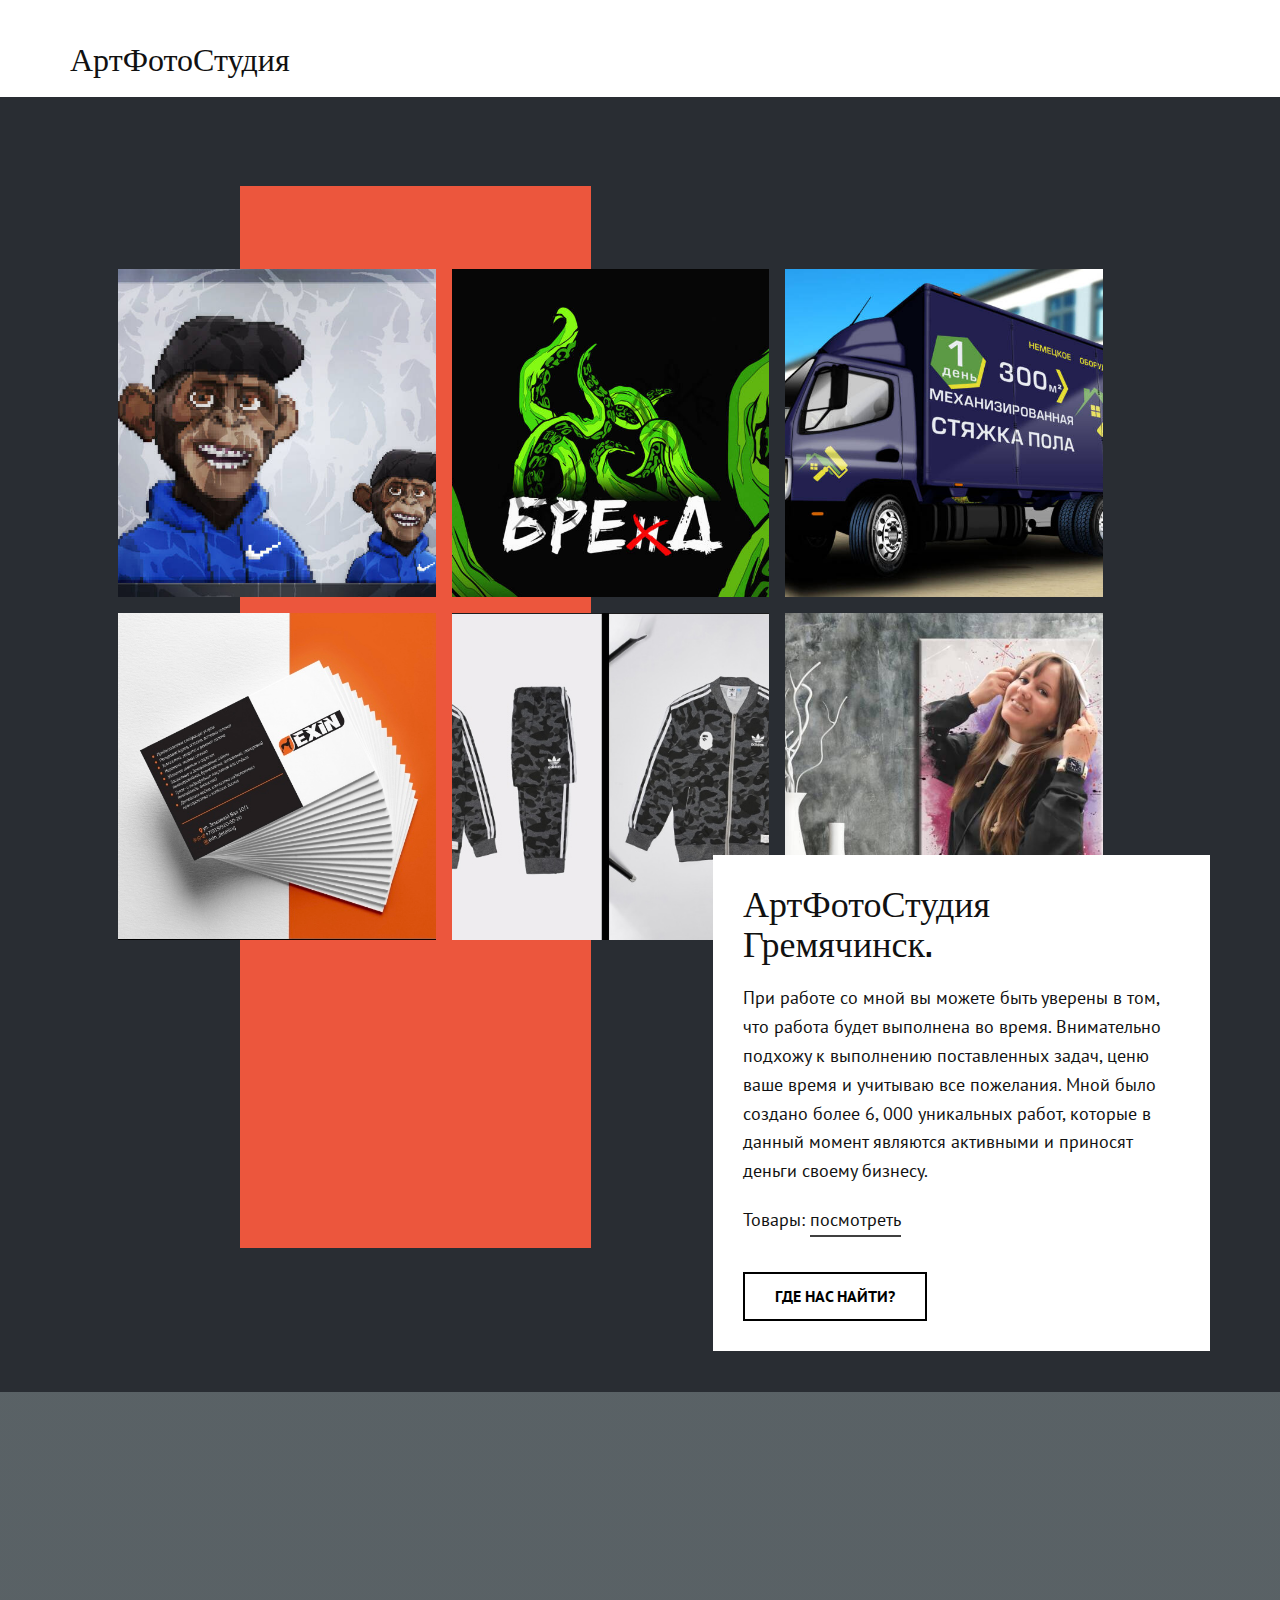
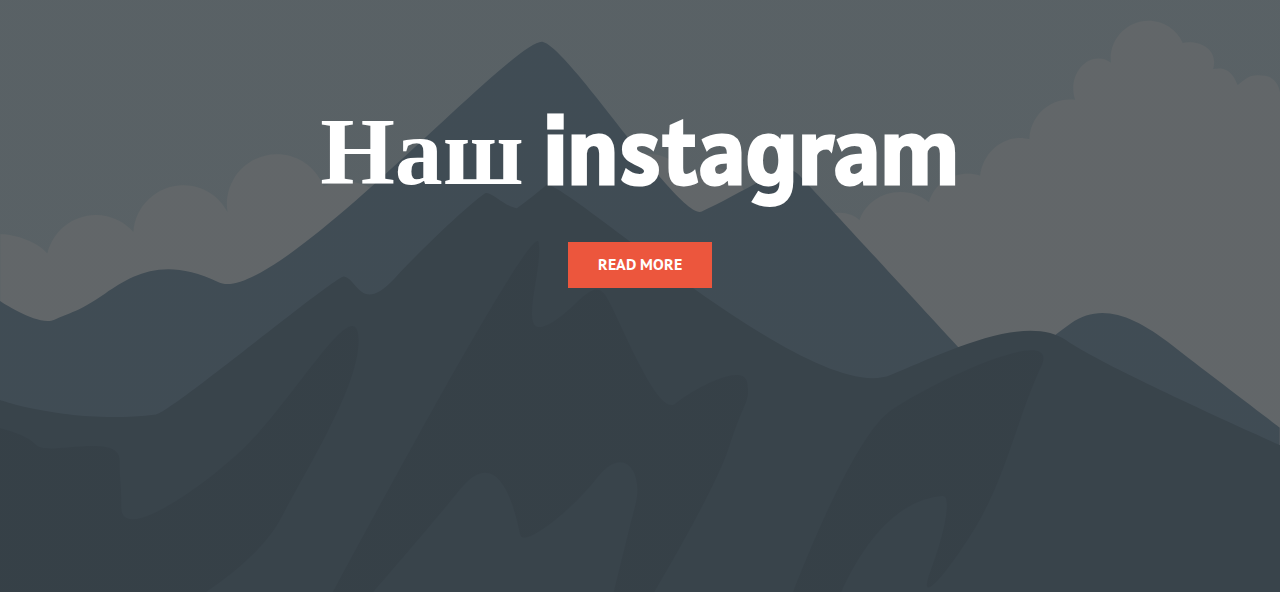
<file: WebSite1287433/index.html>
<!DOCTYPE html>
<html style="font-size: 16px;">
  <head>
    <meta name="viewport" content="width=device-width, initial-scale=1.0">
    <meta charset="utf-8">
    <meta name="keywords" content="Mobile App Development">
    <meta name="description" content="">
    <meta name="page_type" content="np-template-header-footer-from-plugin">
    <title>Page 11</title>
    <link rel="stylesheet" href="nicepage.css" media="screen">
<link rel="stylesheet" href="Page-11.css" media="screen">
    <script class="u-script" type="text/javascript" src="jquery-1.9.1.min.js" defer=""></script>
    <script class="u-script" type="text/javascript" src="nicepage.js" defer=""></script>
    <meta name="generator" content="Nicepage 4.3.1, nicepage.com">
    <link id="u-theme-google-font" rel="stylesheet" href="https://fonts.googleapis.com/css?family=PT+Sans:400,400i,700,700i|Alatsi:400">
    
    
    
    <script type="application/ld+json">{
		"@context": "http://schema.org",
		"@type": "Organization",
		"name": "",
		"logo": "images/default-logo.png"
}</script>
    <meta name="theme-color" content="#3a66ec">
    <meta property="og:title" content="Page 11">
    <meta property="og:type" content="website">
  </head>
  <body data-home-page="https://website1287433.nicepage.io/Page-11.html?version=8b9a185e-856e-4c0d-b7cf-6b5247ffedd0" data-home-page-title="Page 11" class="u-body"><header class="u-clearfix u-header u-header" id="sec-bae1"><div class="u-clearfix u-sheet u-valign-middle u-sheet-1">
        <a href="https://vk.com/artholctperm59" class="u-image u-logo u-image-1">
          <H1 class="u-logo-image u-logo-image-1">АртФотоСтудия</H1>
        </a>
        
          <div class="menu-collapse" style="font-size: 1rem; letter-spacing: 0px; font-weight: 500;">
            <a class="u-button-style u-custom-active-color u-custom-border u-custom-border-color u-custom-hover-color u-custom-left-right-menu-spacing u-custom-padding-bottom u-custom-text-active-color u-custom-text-color u-custom-text-hover-color u-custom-top-bottom-menu-spacing u-nav-link u-text-active-palette-1-base u-text-hover-palette-2-base" href="#">
              <svg class="u-svg-link" viewBox="0 0 24 24"><use xlink:href="#menu-hamburger"></use></svg>
              <svg class="u-svg-content" version="1.1" id="menu-hamburger" viewBox="0 0 16 16" x="0px" y="0px" xmlns:xlink="http://www.w3.org/1999/xlink" xmlns="http://www.w3.org/2000/svg"><g><rect y="1" width="16" height="2"></rect><rect y="7" width="16" height="2"></rect><rect y="13" width="16" height="2"></rect>
</g></svg>
            </a>
          </div>
</li></ul>
          </div>
          <div class="u-custom-menu u-nav-container-collapse">
            <div class="u-black u-container-style u-inner-container-layout u-opacity u-opacity-95 u-sidenav">
              <div class="u-inner-container-layout u-sidenav-overflow">
                <div class="u-menu-close"></div>
                <ul class="u-align-center u-nav u-popupmenu-items u-unstyled u-nav-2"><li class="u-nav-item"><a class="u-button-style u-nav-link" href="Page-9.html" style="padding: 10px 20px;">Page 9</a>
</li></ul>
              </div>
            </div>
            <div class="u-black u-menu-overlay u-opacity u-opacity-70" wfd-invisible="true"></div>
          </div>
        </nav>
      </div></header> 
    <section class="u-clearfix u-palette-5-dark-3 u-section-1" id="sec-73f8">
      <div class="u-clearfix u-sheet u-valign-middle-xs u-sheet-1">
        <div class="u-palette-2-base u-shape u-shape-rectangle u-shape-1"></div>
        <div class="u-gallery u-layout-grid u-lightbox u-no-transition u-show-text-on-hover u-gallery-1">
          <div class="u-gallery-inner u-gallery-inner-1">
            <div class="u-effect-fade u-gallery-item">
              <div class="u-back-slide" data-image-width="626" data-image-height="417">
                <img class="u-back-image u-expanded" src="images/IMG_0446.jpg">
              </div>
              <div class="u-over-slide u-shading u-over-slide-1">
                <h3 class="u-gallery-heading"></h3>
                <p class="u-gallery-text"></p>
              </div>
            </div>
            <div class="u-effect-fade u-gallery-item">
              <div class="u-back-slide" data-image-width="626" data-image-height="626">
                <img class="u-back-image u-expanded" src="images/IMG_0439.jpg">
              </div>
              <div class="u-over-slide u-shading u-over-slide-2">
                <h3 class="u-gallery-heading"></h3>
                <p class="u-gallery-text"></p>
              </div>
            </div>
            <div class="u-effect-fade u-gallery-item">
              <div class="u-back-slide" data-image-width="462" data-image-height="417">
                <img class="u-back-image u-expanded" src="images/IMG_0433.jpg">
              </div>
              <div class="u-over-slide u-shading u-over-slide-3">
                <h3 class="u-gallery-heading"></h3>
                <p class="u-gallery-text"></p>
              </div>
            </div>
            <div class="u-effect-fade u-gallery-item">
              <div class="u-back-slide" data-image-width="462" data-image-height="417">
                <img class="u-back-image u-expanded" src="images/IMG_0426.png">
              </div>
              <div class="u-over-slide u-shading u-over-slide-4">
                <h3 class="u-gallery-heading"></h3>
                <p class="u-gallery-text"></p>
              </div>
            </div>
            <div class="u-effect-fade u-gallery-item">
              <div class="u-back-slide" data-image-width="462" data-image-height="417">
                <img class="u-back-image u-expanded" src="images/IMG_0419.png">
              </div>
              <div class="u-over-slide u-shading u-over-slide-5">
                <h3 class="u-gallery-heading"></h3>
                <p class="u-gallery-text"></p>
              </div>
            </div>
            <div class="u-effect-fade u-gallery-item">
              <div class="u-back-slide" data-image-width="462" data-image-height="417">
                <img class="u-back-image u-expanded" src="images/IMG_0438.jpg">
              </div>
              <div class="u-over-slide u-shading u-over-slide-6">
                <h3 class="u-gallery-heading"></h3>
                <p class="u-gallery-text"></p>
              </div>
            </div>
          </div>
        </div>
        <div class="u-container-style u-expanded-width-xs u-group u-white u-group-1">
          <div class="u-container-layout u-valign-middle u-container-layout-1">
            <h2 class="u-text u-text-1">АртФотоСтудия Гремячинск.</h2>
            <p class="u-text u-text-2">При работе со мной вы можете быть уверены в том, что работа будет выполнена во время. Внимательно подхожу к выполнению поставленных задач, ценю ваше время и учитываю все пожелания. Мной было создано более 6, 000 уникальных работ, которые в данный момент являются активными и приносят деньги своему бизнесу.&nbsp;</p>
            <p class="u-text u-text-3">Товары: <a href="https://vk.com/market-88860218" class="u-active-none u-border-2 u-border-grey-75 u-btn u-button-style u-hover-none u-none u-text-body-color u-btn-1">посмотреть</a>
            </p>
            <a href="https://vk.com/artholctperm59" class="u-border-2 u-border-black u-btn u-button-style u-hover-black u-none u-text-black u-text-hover-white u-btn-2">Где нас найти?</a>
          </div>
        </div>
      </div>
    </section>
    <section class="u-align-center u-clearfix u-image u-shading u-section-2" src="" data-image-width="256" data-image-height="256" id="sec-1f2a">
      <div class="u-clearfix u-sheet u-valign-middle u-sheet-1">
        <h1 class="u-text u-text-default u-title u-text-1">Наш instagram</h1>
        <a href="https://www.instagram.com/artfotostydiagrem/?utm_medium=copy_link" class="u-btn u-button-style u-palette-2-base u-btn-1">Read More</a>
      </div>
    </section>
  </body>
</html>
</file>
